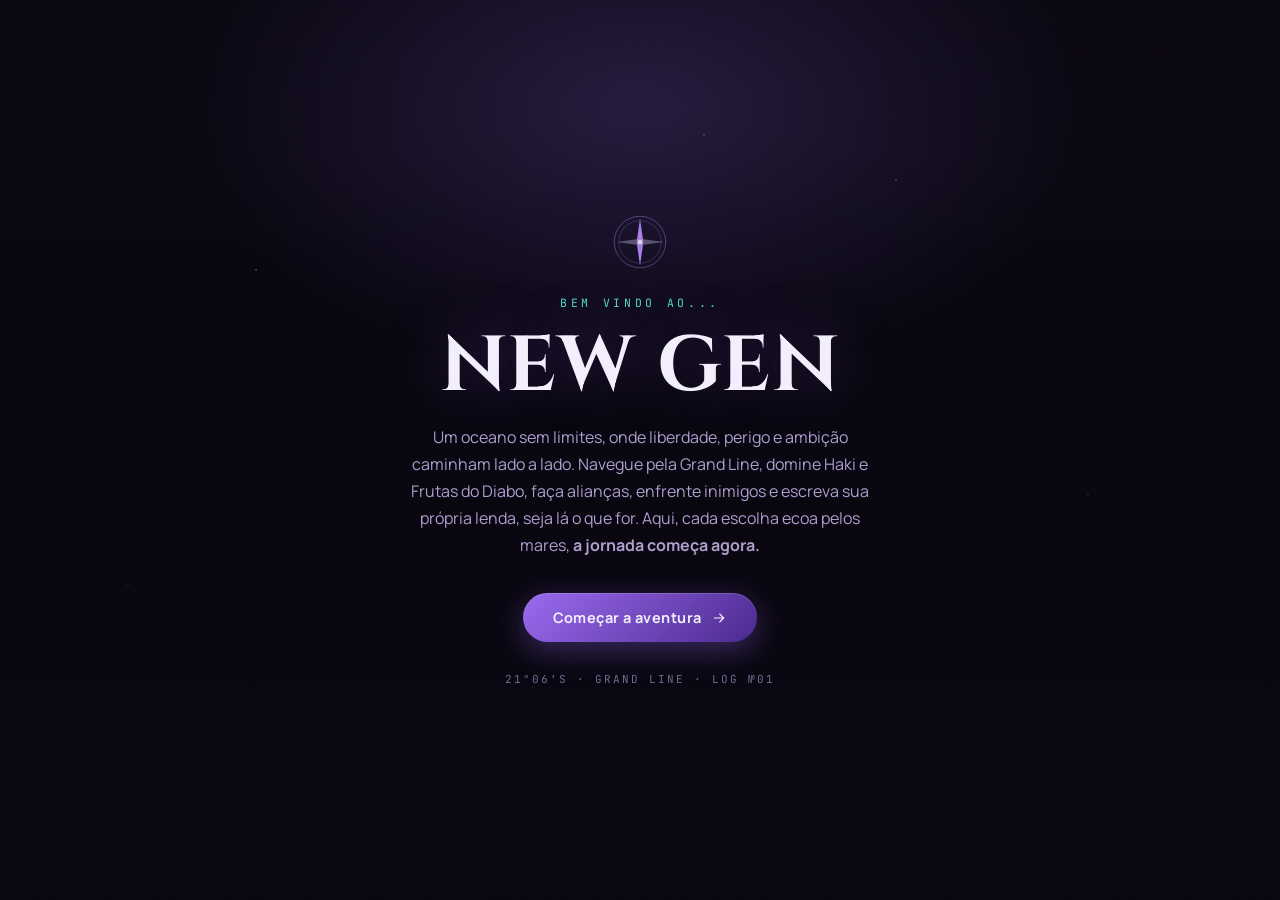
<file: index.html>
<!DOCTYPE html>
<html lang="pt-br">
<head>
<meta charset="UTF-8">
<meta name="viewport" content="width=device-width, initial-scale=1.0">
<title>NEW GEN RPG</title>
<meta name="description" content="Wiki oficial do RPG do Alan: atributos, raças, classes, estilos de luta e Akuma no Mi da Grand Line.">

<link rel="icon" type="image/png" href="https://uploads.onecompiler.io/44f63fbub/44tg6w63q/___1_-removebg-preview.png">

<link rel="preconnect" href="https://fonts.googleapis.com">
<link rel="preconnect" href="https://fonts.gstatic.com" crossorigin>
<link href="https://fonts.googleapis.com/css2?family=Cinzel:wght@500;600;700;800&family=Manrope:wght@400;500;600;700;800&family=JetBrains+Mono:wght@400;500;600&display=swap" rel="stylesheet">

<link rel="stylesheet" href="styles.css">
</head>
<body>

<!-- ================= LANDING ================= -->
<div class="landing" id="landing">
  <div class="landing-bg"></div>
  <div class="landing-grain"></div>
  <div class="landing-stars" id="landingStars"></div>

  <div class="landing-content">
    <div class="landing-mark" aria-hidden="true">
      <svg viewBox="0 0 100 100" class="compass-mini">
        <circle cx="50" cy="50" r="46" class="c-ring"/>
        <circle cx="50" cy="50" r="38" class="c-ring c-ring-soft"/>
        <path d="M50 8 L56 50 L50 92 L44 50 Z" class="c-needle-n"/>
        <path d="M8 50 L50 44 L92 50 L50 56 Z" class="c-needle-e"/>
        <circle cx="50" cy="50" r="4" class="c-hub"/>
      </svg>
    </div>

    <span class="landing-eyebrow">Bem vindo ao...</span>
    <h1 class="landing-title">NEW&nbsp;GEN</h1>
    <p class="landing-sub">Um oceano sem limites, onde liberdade, perigo e ambição caminham lado a lado. Navegue pela Grand Line, domine Haki e Frutas do Diabo, faça alianças, enfrente inimigos e escreva sua própria lenda, seja lá o que for. Aqui, cada escolha ecoa pelos mares, <b>a jornada começa agora.</b></p>

    <button id="enterWikiBtn" class="btn-enter">
      <span>Começar a aventura</span>
      <svg viewBox="0 0 24 24" class="btn-enter-icon"><path d="M5 12h14M13 6l6 6-6 6"/></svg>
    </button>

    <div class="landing-coords">21°06'S · GRAND LINE · LOG №01</div>
  </div>

  <div class="landing-fade"></div>
</div>

<!-- ================= APP SHELL ================= -->
<div id="app">

  <button class="drawer-toggle" id="drawerToggle" aria-label="Abrir menu" aria-expanded="false">
    <svg viewBox="0 0 24 24"><path d="M4 7h16M4 12h16M4 17h16"/></svg>
  </button>

  <aside class="sidebar" id="sidebar">

    <div class="sidebar-head">
      <svg viewBox="0 0 100 100" class="compass" id="navCompass" aria-hidden="true">
        <circle cx="50" cy="50" r="46" class="c-ring"/>
        <circle cx="50" cy="50" r="38" class="c-ring c-ring-soft"/>
        <text x="50" y="12" class="c-label">N</text>
        <text x="50" y="93" class="c-label">S</text>
        <text x="9" y="53" class="c-label">O</text>
        <text x="91" y="53" class="c-label">L</text>
        <g id="compassNeedle" class="compass-needle">
          <path d="M50 14 L55 50 L50 86 L45 50 Z" class="c-needle-n"/>
        </g>
        <circle cx="50" cy="50" r="3.5" class="c-hub"/>
      </svg>
      <div class="sidebar-titles">
        <h2>NEW GEN</h2>
        <span>Registro de personagem</span>
      </div>
    </div>

    <nav id="mainNav">

      <span class="nav-group-label">Navegação</span>
      <a data-section="home" class="nav-active">
        <svg viewBox="0 0 24 24"><path d="M4 11l8-7 8 7M6 10v9h12v-9"/></svg>
        <span>Introdução</span>
      </a>

      <a data-section="personagem">
        <svg viewBox="0 0 24 24"><path d="M6 3v18M6 4h11l-3 3.5L17 11H6"/></svg>
        <span>Personagem</span>
      </a>

      <a data-section="ficha">
        <svg viewBox="0 0 24 24"><path d="M3 7h18M7 7v14h10V7"/></svg>
        <span>Ficha</span>
      </a>

      <a data-section="loja">
        <svg viewBox="0 0 24 24"><path d="M4 8l1.5-4h13L20 8M4 8h16v11H4zM9 8v3a3 3 0 006 0V8"/></svg>
        <span>Loja</span>
      </a>

      <a data-section="creditos">
        <svg viewBox="0 0 24 24"><path d="M12 2v20M2 12h20M6 6l12 12M18 6L6 18"/></svg>
        <span>Créditos</span>
      </a>

    </nav>

    <div class="sidebar-foot">
      <div id="accountArea" style="display:flex;gap:8px;align-items:center;justify-content:space-between;">
        <div style="font-family:var(--font-mono);font-size:12px;color:var(--fog)" id="accountLabel">Convidado</div>
        <div>
          <button id="loginBtn" style="padding:6px 10px;border-radius:8px;background:rgba(155,107,240,.12);border:1px solid rgba(155,107,240,.18);color:var(--ivory);">Entrar / Criar</button>
          <button id="logoutBtn" style="padding:6px 10px;border-radius:8px;background:transparent;border:1px solid rgba(227,189,99,.12);color:var(--lavender);display:none;">Sair</button>
        </div>
      </div>

      <div style="margin-top:12px;">
        <span>NEW GEN © 2026</span>
      </div>
    </div>
  </aside>

  <div class="drawer-overlay" id="drawerOverlay"></div>

  <!-- ================= CONTEÚDO ================= -->
  <main class="content">

    <!-- HOME -->
    <section id="home" class="section active" data-page="home">
      <div class="home-hero">
        <span class="page-eyebrow">Log de Bordo · Página 01</span>
        <h1>Bem-vindo à Grand Line.</h1>
        <p>Este é o registro completo das regras da <b>NEW GEN</b>. Escolha um capítulo ao lado — ou nos cartões abaixo — para começar a traçar sua rota rumo ao One Piece.</p>
      </div>

      <div class="home-grid">
        <button class="home-card" data-goto="personagem">
          <svg viewBox="0 0 24 24"><path d="M12 3l2.5 5.5L20 9l-4 4 1 6-5-3-5 3 1-6-4-4 5.5-.5z"/></svg>
          <h3>Personagem</h3>
          <p>Raças, classes, estilos e linhagens disponíveis.</p>
        </button>

        <button class="home-card" data-goto="ficha">
          <svg viewBox="0 0 24 24"><path d="M3 7h18M7 7v14h10V7"/></svg>
          <h3>Ficha</h3>
          <p>Área do jogador: slots, criação e edição de personagem.</p>
        </button>

        <button class="home-card" data-goto="sistemas">
          <svg viewBox="0 0 24 24"><path d="M12 2v5M12 17v5M2 12h5M17 12h5M5 5l3 3M16 16l3 3M19 5l-3 3M8 16l-3 3"/></svg>
          <h3>Sistemas</h3>
          <p>Haki, Akuma no Mi e outros sistemas especiais (dentro de Personagem).</p>
        </button>

        <button class="home-card" data-goto="loja">
          <svg viewBox="0 0 24 24"><path d="M4 8l1.5-4h13L20 8M4 8h16v11H4zM9 8v3a3 3 0 006 0V8"/></svg>
          <h3>Loja</h3>
          <p>Itens, raças e classes premium.</p>
        </button>
      </div>

      <div class="home-strip">
        <div class="home-strip-item">
          <span class="hs-num">04</span>
          <span class="hs-label">Atributos primários</span>
        </div>
        <div class="home-strip-item">
          <span class="hs-num">11</span>
          <span class="hs-label">Capítulos no registro</span>
        </div>
        <div class="home-strip-item">
          <span class="hs-num">∞</span>
          <span class="hs-label">Rotas possíveis</span>
        </div>
      </div>
    </section>

    <!-- Placeholder para outros arquivos carregados dinamicamente -->
    <div id="pages-container"></div>

  </main>
</div>

<!-- LOGIN MODAL -->
<div id="loginModal" style="display:none;position:fixed;inset:0;z-index:200;align-items:center;justify-content:center;">
  <div style="background:var(--ink-alt);padding:28px;border-radius:16px;border:1px solid var(--line);max-width:420px;margin:24px;box-shadow:0 20px 60px rgba(0,0,0,.6);">
    <h3 style="margin-top:0;">Entrar no New Gen</h3>
    <p style="margin:0 0 14px;color:var(--lavender);line-height:1.7;font-size:14px;">
      Acesse sua conta para salvar personagens, sincronizar sua ficha e utilizar os recursos online.
      Caso escolha entrar com Google, sua autenticação será realizada pelo Google. O New Gen nunca recebe nem armazena sua senha.
    </p>
    <div style="display:flex;flex-direction:column;gap:10px;">
      <input id="authUser" placeholder="Nome de usuário" style="padding:10px;border-radius:8px;border:1px solid var(--line);background:transparent;color:var(--ivory);" />
      <input id="authEmail" placeholder="E-mail (opcional)" style="padding:10px;border-radius:8px;border:1px solid var(--line);background:transparent;color:var(--ivory);" />
      <input id="authPassword" type="password" placeholder="Senha (mínimo 6 caracteres)" style="padding:10px;border-radius:8px;border:1px solid var(--line);background:transparent;color:var(--ivory);" />
      <div style="display:flex;gap:8px;">
        <button id="createAccountBtn" style="flex:1;padding:10px;border-radius:8px;background:linear-gradient(135deg,var(--violet),var(--violet-deep));color:var(--ivory);">Criar conta</button>
        <button id="doLoginBtn" style="flex:1;padding:10px;border-radius:8px;border:1px solid var(--line);">Entrar com conta local</button>
      </div>
      <button id="googleLoginBtn" style="width:100%;padding:10px;border-radius:8px;background:rgba(255,255,255,.04);border:1px solid var(--line);color:var(--ivory);">Continuar com Google</button>
      <div style="text-align:right;"><button id="closeLoginModal" style="padding:6px 10px;border-radius:8px;background:transparent;border:1px solid var(--line);">Fechar</button></div>
    </div>
  </div>
</div>

<!-- TOASTS -->
<div id="toastContainer" style="position:fixed;right:18px;bottom:18px;z-index:300;display:flex;flex-direction:column;gap:10px;pointer-events:none;"></div>

<script type="module" src="app.js"></script>
</body>
</html>
</file>
<file: styles.css>
/* ===========================================================
   NEW GEN — DESIGN TOKENS & STYLES
   =========================================================== */
:root{
  --void:        #0a0713;
  --void-alt:     #0c0916;
  --ink:          #130f22;
  --ink-alt:      #191430;
  --ink-raised:   #201a3a;
  --line:         #2b2447;
  --line-soft:    rgba(155,93,229,.16);

  --violet:       #9b6bf0;
  --violet-bright:#b98cff;
  --violet-deep:  #4c2a8f;
  --cyan:         #52d9c9;
  --gold:         #e3bd63;
  --danger:       #ff6b7a;

  --ivory:        #f2eefb;
  --lavender:     #ad9fce;
  --fog:          #736a92;

  --font-display: "Cinzel", serif;
  --font-body:    "Manrope", sans-serif;
  --font-mono:    "JetBrains Mono", monospace;

  --sidebar-w: 280px;
  --radius-sm: 8px;
  --radius-md: 14px;
  --radius-lg: 22px;
  --ease: cubic-bezier(.22,1,.36,1);
}

*,*::before,*::after{ box-sizing:border-box; }

html{ scroll-behavior:smooth; }

body{
  margin:0;
  background:var(--void);
  color:var(--ivory);
  font-family:var(--font-body);
  -webkit-font-smoothing:antialiased;
  overflow-x:hidden;
}

h1,h2,h3,h4{
  font-family:var(--font-display);
  font-weight:700;
  letter-spacing:.02em;
  margin:0;
}

p{ margin:0; }

a{ color:inherit; text-decoration:none; }

button{
  font-family:var(--font-body);
  border:none;
  background:none;
  color:inherit;
  cursor:pointer;
}

svg{ width:1em; height:1em; fill:none; stroke:currentColor; stroke-width:1.7; stroke-linecap:round; stroke-linejoin:round; }

::selection{ background:var(--violet-deep); color:var(--ivory); }

a:focus-visible, button:focus-visible{
  outline:2px solid var(--cyan);
  outline-offset:3px;
  border-radius:6px;
}

/* ================= LANDING ================= */
.landing{
  position:fixed;
  inset: 0;
  z-index: 999;
  height:100vh;
  display:flex;
  align-items:center;
  justify-content:center;
  overflow:hidden;
  transition:opacity .7s var(--ease), visibility .7s var(--ease);
}

.landing-bg{
  position:absolute; inset:0;
  background:
    radial-gradient(ellipse 60% 50% at 50% 12%, rgba(155,107,240,.20), transparent 60%),
    linear-gradient(180deg, rgba(8,6,15,.55) 0%, rgba(8,6,15,.86) 55%, var(--void) 100%),
    url('https://uploads.onecompiler.io/44f63fbub/44tg6w63q/https___twitter_com_ladinkk_t=nXtdFATJSEUqzxptTJ6zxg&s=09.webp') no-repeat center/cover;
}

.landing-grain{
  position:absolute; inset:0;
  background-image:url("data:image/svg+xml,%3Csvg xmlns='http://www.w3.org/2000/svg' width='120' height='120'%3E%3Cfilter id='n'%3E%3CfeTurbulence type='fractalNoise' baseFrequency='0.9' numOctaves='2' stitchTiles='stitch'/%3E%3C/filter%3E%3Crect width='100%25' height='100%25' filter='url(%23n)' opacity='0.05'/%3E%3C/svg%3E");
  mix-blend-mode:overlay;
  opacity:.5;
}

.landing-stars{
  position:absolute; inset:0;
  background-image:
    radial-gradient(1.5px 1.5px at 20% 30%, rgba(255,255,255,.5), transparent),
    radial-gradient(1.5px 1.5px at 70% 20%, rgba(255,255,255,.4), transparent),
    radial-gradient(1px 1px at 85% 55%, rgba(255,255,255,.35), transparent),
    radial-gradient(1px 1px at 40% 70%, rgba(255,255,255,.3), transparent),
    radial-gradient(1.5px 1.5px at 55% 15%, rgba(255,255,255,.4), transparent),
    radial-gradient(1px 1px at 10% 65%, rgba(255,255,255,.3), transparent);
  opacity:.7;
}

.landing-content{
  position:relative;
  text-align:center;
  padding:0 24px;
  max-width:680px;
  animation:rise 1s var(--ease) both;
}

@keyframes rise{
  from{ opacity:0; transform:translateY(18px); }
  to{ opacity:1; transform:translateY(0); }
}

.landing-mark{ margin:0 auto 20px; width:56px; height:56px; color:var(--violet-bright); opacity:.9; }
.compass-mini{ width:100%; height:100%; animation:spin-slow 40s linear infinite; }

@keyframes spin-slow{ to{ transform:rotate(360deg); } }

.c-ring{ fill:none; stroke:currentColor; stroke-width:1.4; opacity:.55; }
.c-ring-soft{ opacity:.3; }
.c-needle-n{ fill:var(--violet-bright); stroke:none; }
.c-needle-e{ fill:var(--lavender); stroke:none; opacity:.5; }
.c-hub{ fill:var(--ivory); stroke:none; }
.c-label{ font-family:var(--font-mono); font-size:8px; fill:var(--fog); text-anchor:middle; }

.landing-eyebrow{
  display:inline-block;
  font-family:var(--font-mono);
  font-size:11.5px;
  letter-spacing:.32em;
  text-transform:uppercase;
  color:var(--cyan);
  margin-bottom:18px;
}

.landing-title{
  font-size:clamp(42px, 8vw, 78px);
  line-height:1;
  color:var(--ivory);
  text-shadow:0 0 60px rgba(155,107,240,.35);
  margin-bottom:18px;
}

.landing-sub{
  font-size:16px;
  line-height:1.7;
  color:var(--lavender);
  max-width:480px;
  margin:0 auto 34px;
}

.btn-enter{
  display:inline-flex;
  align-items:center;
  gap:10px;
  padding:15px 30px;
  background:linear-gradient(135deg, var(--violet), var(--violet-deep));
  color:var(--ivory);
  border-radius:100px;
  font-weight:700;
  font-size:14.5px;
  letter-spacing:.03em;
  box-shadow:0 8px 30px rgba(155,107,240,.35), inset 0 1px 0 rgba(255,255,255,.15);
  transition:transform .35s var(--ease), box-shadow .35s var(--ease);
}

.btn-enter:hover{
  transform:translateY(-2px);
  box-shadow:0 12px 36px rgba(155,107,240,.5), inset 0 1px 0 rgba(255,255,255,.2);
}

.btn-enter-icon{ width:16px; height:16px; transition:transform .3s var(--ease); }
.btn-enter:hover .btn-enter-icon{ transform:translateX(3px); }

.landing-coords{
  margin-top:30px;
  font-family:var(--font-mono);
  font-size:11px;
  letter-spacing:.18em;
  color:var(--fog);
}

.landing-fade{
  position:absolute; left:0; right:0; bottom:0; height:140px;
  background:linear-gradient(180deg, transparent, var(--void));
  pointer-events:none;
}

.landing.is-hidden{
  opacity:0;
  visibility:hidden;
  pointer-events:none;
}

/* ================= APP ================= */
#app{
  display:flex;
  min-height:100vh;
  opacity:0;
  visibility:hidden;
}

#app.is-visible{ opacity:1; visibility:visible; transition:opacity .6s var(--ease); }

.sidebar{
  width:var(--sidebar-w);
  flex-shrink:0;
  background:var(--ink);
  border-right:1px solid var(--line);
  padding:26px 16px 20px;
  position:sticky;
  top:0;
  height:100vh;
  overflow-y:auto;
  display:flex;
  flex-direction:column;
  gap:8px;
}

.sidebar-head{
  display:flex;
  align-items:center;
  gap:14px;
  padding:4px 10px 22px;
  border-bottom:1px solid var(--line);
  margin-bottom:14px;
}

.compass{ width:42px; height:42px; color:var(--violet-bright); flex-shrink:0; }
.compass-needle{ transform-origin:50px 50px; transition:transform .7s var(--ease); }

.sidebar-titles h2{
  font-size:15.5px;
  color:var(--ivory);
  line-height:1.2;
}
.sidebar-titles span{
  display:block;
  font-family:var(--font-mono);
  font-size:10px;
  letter-spacing:.14em;
  text-transform:uppercase;
  color:var(--cyan);
  margin-top:4px;
}

.nav-group-label{
  font-family:var(--font-mono);
  font-size:10px;
  letter-spacing:.18em;
  text-transform:uppercase;
  color:var(--fog);
  padding:16px 12px 6px;
  display:block;
}

#mainNav a{
  display:flex;
  align-items:center;
  gap:12px;
  padding:10px 12px;
  border-radius:var(--radius-sm);
  color:var(--lavender);
  font-size:14px;
  font-weight:600;
  position:relative;
  transition:background .25s var(--ease), color .25s var(--ease);
}

#mainNav a svg{ width:17px; height:17px; flex-shrink:0; opacity:.85; }

#mainNav a:hover{
  background:rgba(155,107,240,.08);
  color:var(--ivory);
}

#mainNav a.nav-active{
  background:linear-gradient(90deg, rgba(155,107,240,.16), rgba(155,107,240,.03));
  color:var(--ivory);
  box-shadow:inset 2px 0 0 var(--violet-bright);
}

.nav-tag{
  margin-left:auto;
  font-family:var(--font-mono);
  font-style:normal;
  font-size:8.5px;
  letter-spacing:.08em;
  text-transform:uppercase;
  color:var(--gold);
  border:1px solid rgba(227,189,99,.35);
  background:rgba(227,189,99,.08);
  padding:2px 6px;
  border-radius:4px;
}

.sidebar-foot{
  margin-top:auto;
  padding:16px 12px 4px;
  border-top:1px solid var(--line);
  font-family:var(--font-mono);
  font-size:10.5px;
  color:var(--fog);
}

.drawer-toggle{
  display:none;
  position:fixed;
  top:16px; left:16px;
  z-index:60;
  width:42px; height:42px;
  align-items:center; justify-content:center;
  background:var(--ink-alt);
  border:1px solid var(--line);
  border-radius:var(--radius-sm);
  color:var(--ivory);
}
.drawer-toggle svg{ width:20px; height:20px; }

.drawer-overlay{
  display:none;
  position:fixed; inset:0;
  background:rgba(6,4,12,.6);
  backdrop-filter:blur(2px);
  z-index:45;
}

.content{
  width:100%;
  max-width:none;
  padding:64px 56px 100px;
}

.section{ display:none; }
.section.active{
  display:block;
  animation:fade-up .55s var(--ease) both;
}

@keyframes fade-up{
  from{ opacity:0; transform:translateY(14px); }
  to{ opacity:1; transform:translateY(0); }
}

.page-eyebrow{
  display:inline-block;
  font-family:var(--font-mono);
  font-size:11px;
  letter-spacing:.2em;
  text-transform:uppercase;
  color:var(--cyan);
  margin-bottom:10px;
}

.section h2{
  font-size:34px;
  color:var(--ivory);
  margin-bottom:22px;
}

.section-intro{
  color:var(--lavender);
  line-height:1.8;
  font-size:15.5px;
  max-width:70ch;
  margin-bottom:32px;
}

/* ================= HOME ================= */
.home-hero{ max-width:64ch; margin-bottom:44px; }
.home-hero h1{ font-size:38px; color:var(--ivory); margin:6px 0 16px; }
.home-hero p{ color:var(--lavender); font-size:15.5px; line-height:1.8; }

.home-grid{
  display:grid;
  grid-template-columns:repeat(auto-fit, minmax(210px,1fr));
  gap:16px;
  margin-bottom:44px;
}

.home-card{
  text-align:left;
  background:var(--ink-alt);
  border:1px solid var(--line);
  border-radius:var(--radius-md);
  padding:24px 22px;
  transition:transform .3s var(--ease), border-color .3s var(--ease), background .3s var(--ease);
}

.home-card svg{ width:22px; height:22px; color:var(--violet-bright); margin-bottom:14px; }
.home-card h3{ font-size:16px; color:var(--ivory); margin-bottom:8px; }
.home-card p{ font-size:13.5px; color:var(--fog); line-height:1.6; }

.home-card:hover{
  transform:translateY(-4px);
  border-color:var(--violet);
  background:var(--ink-raised);
}

.home-strip{
  display:flex;
  flex-wrap:wrap;
  gap:0;
  border:1px solid var(--line);
  border-radius:var(--radius-md);
  overflow:hidden;
}

.home-strip-item{
  flex:1;
  min-width:150px;
  padding:22px 26px;
  border-right:1px solid var(--line);
  background:var(--ink);
}
.home-strip-item:last-child{ border-right:none; }

.hs-num{
  display:block;
  font-family:var(--font-mono);
  font-size:26px;
  color:var(--violet-bright);
  margin-bottom:4px;
}
.hs-label{
  font-size:12px;
  color:var(--fog);
  letter-spacing:.02em;
}

/* ================= BANNER & IMAGES ================= */
.banner-frame{
  position:relative;
  border-radius:var(--radius-lg);
  overflow:hidden;
  border:1px solid var(--line);
  margin-bottom:30px;
}

.banner-img{
  width:100%;
  height:280px;
  object-fit:cover;
  object-position:center 20%;
  display:block;
}

.banner-shade{
  position:absolute; inset:0;
  background:linear-gradient(180deg, transparent 40%, rgba(10,7,19,.75) 100%);
}

/* ================= ATRIBUTOS ================= */
.attr-grid{
  display:grid;
  grid-template-columns:repeat(auto-fit, minmax(250px,1fr));
  gap:16px;
}

.attr-card{
  background:var(--ink-alt);
  border:1px solid var(--line);
  border-radius:var(--radius-md);
  padding:24px;
  transition:border-color .3s var(--ease), transform .3s var(--ease);
}

.attr-card:hover{ border-color:var(--violet); transform:translateY(-3px); }

.attr-top{
  display:flex;
  align-items:center;
  justify-content:space-between;
  margin-bottom:14px;
}

.attr-icon{
  width:36px; height:36px;
  display:flex; align-items:center; justify-content:center;
  border-radius:10px;
  background:rgba(155,107,240,.12);
  color:var(--violet-bright);
}
.attr-icon svg{ width:18px; height:18px; }

.attr-unit{
  font-family:var(--font-mono);
  font-size:11px;
  color:var(--gold);
  background:rgba(227,189,99,.08);
  border:1px solid rgba(227,189,99,.28);
  padding:3px 9px;
  border-radius:100px;
}

.attr-card h3{ font-size:17px; color:var(--ivory); margin-bottom:10px; }
.attr-card p{ font-size:14px; line-height:1.7; color:var(--lavender); }

/* ================= EMPTY STATE ================= */
.empty-state{
  border:1px dashed var(--line);
  border-radius:var(--radius-lg);
  padding:64px 32px;
  text-align:center;
  color:var(--fog);
  background:
    repeating-linear-gradient(45deg, rgba(155,107,240,.02), rgba(155,107,240,.02) 10px, transparent 10px, transparent 20px);
}

.empty-state svg{ width:30px; height:30px; color:var(--violet); opacity:.6; margin-bottom:18px; }
.empty-state h4{ font-size:16px; color:var(--lavender); font-weight:700; margin-bottom:8px; font-family:var(--font-body); }
.empty-state p{ font-size:13.5px; max-width:40ch; margin:0 auto; line-height:1.6; }

/* ================= HAKI ================= */
.haki-grid{
  display:grid;
  grid-template-columns:repeat(auto-fit,minmax(260px,1fr));
  gap:16px;
  margin:32px 0;
}

.haki-card{
  background:var(--ink-alt);
  border:1px solid var(--line);
  border-radius:var(--radius-md);
  padding:24px;
  transition:.3s;
}

.haki-card h3{
  font-size:18px;
  color:var(--ivory);
  margin:18px 0 14px;
}

.haki-card p{
  color:var(--lavender);
  line-height:1.8;
  font-size:14px;
}

.haki-type{
  padding:4px 10px;
  border-radius:999px;
  background:rgba(82,217,201,.12);
  border:1px solid rgba(82,217,201,.25);
  color:var(--cyan);
  font-size:11px;
  font-weight:700;
  text-transform:uppercase;
  letter-spacing:.08em;
  font-family:var(--font-mono);
}

.haki-card:hover{
  border-color:var(--violet);
  transform:translateY(-3px);
}

.haki-info{
  grid-column:1 / -1;
  padding:24px;
  background:var(--ink);
  border-left:4px solid var(--violet);
  border-radius:12px;
  transition:border-color .3s var(--ease), transform .3s var(--ease);
}

.haki-info h3{
  font-size:18px;
  color:var(--ivory);
  margin:0 0 14px;
}

.haki-info p{
  color:var(--lavender);
  line-height:1.8;
  font-size:14px;
}

.haki-info:hover{
  border-color:var(--gold);
  transform:translateY(-3px);
}

.haki-top{
  display:flex;
  justify-content:space-between;
  align-items:center;
  margin-bottom:12px;
}

.haki-icon{
  width:44px;
  height:44px;
  display:flex;
  align-items:center;
  justify-content:center;
  border-radius:12px;
  background:rgba(155,107,240,.12);
  font-size:22px;
}

.king-card{
  margin-top:40px;
  padding:32px;
  text-align:center;
  border:1px dashed var(--gold);
  background:linear-gradient(180deg, rgba(227,189,99,.05), transparent);
  border-radius:16px;
}

/* ================= RAÇAS ================= */
.race-grid{
  display:grid;
  grid-template-columns:repeat(auto-fit,minmax(280px,1fr));
  gap:16px;
  margin-top:32px;
  align-items:start;
}

.race-card{
  background:var(--ink-alt);
  border:1px solid var(--line);
  border-radius:var(--radius-md);
  overflow:hidden;
  transition:border-color .3s var(--ease), transform .3s var(--ease);
  display:flex;
  flex-direction:column;
  min-height:100%;
}

.race-card:hover{
  border-color:var(--violet);
  transform:translateY(-3px);
}

.race-media{
  height:200px;
  flex-shrink:0;
  background:radial-gradient(circle at 50% 30%, rgba(155,107,240,.16), transparent 70%), var(--ink);
  border-bottom:1px solid var(--line);
  overflow:hidden;
}

.race-media img{
  width:100%;
  height:100%;
  object-fit:cover;
  object-position:center;
  display:block;
}

.race-body{
  padding:22px;
  display:flex;
  flex-direction:column;
  flex:1;
  min-height:0;
}

.race-body h3{
  font-size:17px;
  color:var(--ivory);
  margin-bottom:10px;
}

.race-body > p{
  font-size:14px;
  line-height:1.7;
  color:var(--lavender);
}

.bonus-list{
  list-style:none;
  margin:16px 0 0 0;
  padding:0;
  display:flex;
  flex-wrap:wrap;
  gap:8px;
  justify-content:center;
}

.race-note{
  display:flex;
  align-items:flex-start;
  gap:10px;
  margin-top:16px;
  padding:14px 16px;
  border-radius:10px;
  border:1px dashed rgba(227,189,99,.35);
  background:rgba(227,189,99,.05);
}

.bonus-list li{
  background:rgba(82,217,201,.1);
  border:1px solid rgba(82,217,201,.28);
  color:var(--cyan);
  padding:4px 11px;
  border-radius:100px;
  font-family:var(--font-mono);
  font-size:11.5px;
  font-weight:600;
  letter-spacing:.01em;
  display:flex;
  align-items:center;
  justify-content:center;
}

.premium-list li{
  background: rgba(227,189,99,.12);
  border: 1px solid rgba(227,189,99,.45);
  color: var(--gold);
}

.race-note svg{
  width:16px;
  height:16px;
  flex-shrink:0;
  margin-top:2px;
  color:var(--gold);
}

.race-note p{
  font-size:12.5px;
  line-height:1.6;
  color:var(--lavender);
}

/* ================= TABS ================= */
.tabs-nav{
  display:flex;
  gap:8px;
  margin-bottom:32px;
  border-bottom:1px solid var(--line);
  overflow-x:auto;
  padding-bottom:16px;
}

.tab-btn{
  display:flex;
  align-items:center;
  gap:8px;
  padding:10px 16px;
  border-radius:var(--radius-sm);
  background:transparent;
  color:var(--lavender);
  font-weight:600;
  font-size:14px;
  transition:background .3s var(--ease), color .3s var(--ease), border-color .3s var(--ease);
  border-bottom:2px solid transparent;
  cursor:pointer;
  white-space:nowrap;
}

.tab-btn svg{ width:16px; height:16px; }

.tab-btn:hover{
  background:rgba(155,107,240,.08);
  color:var(--ivory);
}

.tab-btn.active{
  background:rgba(155,107,240,.12);
  color:var(--ivory);
  border-bottom-color:var(--violet-bright);
}

.tab-content{
  display:none;
  animation:fade-up .3s var(--ease) both;
}

.tab-content.active{
  display:block;
}

/* ================= RESPONSIVE ================= */
@media (max-width:900px){
  .drawer-toggle{ display:flex; }

  .sidebar{
    position:fixed;
    left:0; top:0;
    z-index:50;
    transform:translateX(-105%);
    transition:transform .4s var(--ease);
    box-shadow:20px 0 60px rgba(0,0,0,.4);
  }

  .sidebar.is-open{ transform:translateX(0); }

  .drawer-overlay.is-open{ display:block; }

  .content{ padding:88px 22px 70px; }

  .section h2{ font-size:27px; }
  .home-hero h1{ font-size:29px; }
}

@media (max-width:520px){
  .landing-title{ font-size:38px; }
  .landing-sub{ font-size:14.5px; }
  .btn-enter{ padding:13px 24px; font-size:13.5px; }
  .content{ padding:80px 16px 60px; }
  .attr-grid, .home-grid{ grid-template-columns:1fr; }
  .home-strip{ flex-direction:column; }
  .home-strip-item{ border-right:none; border-bottom:1px solid var(--line); }
  .home-strip-item:last-child{ border-bottom:none; }
  .race-grid{ grid-template-columns:1fr; }
  .tabs-nav{ padding-bottom:12px; }
  .tab-btn{ padding:8px 12px; font-size:13px; }
}

@media (prefers-reduced-motion: reduce){
  *{ animation-duration:.01ms !important; animation-iteration-count:1 !important; transition-duration:.01ms !important; scroll-behavior:auto !important; }
}

/* ===========================================================
   SISTEMA DE FICHA — SLOTS, EDITOR & BADGES
   =========================================================== */

/* Grid de Slots */
.slots-grid {
  display: grid;
  grid-template-columns: repeat(auto-fit, minmax(250px, 1fr));
  gap: 16px;
  margin-bottom: 32px;
}

/* Card do Slot */
.slot-card {
  background: rgba(18, 20, 29, 0.75);
  border: 1px solid rgba(255, 255, 255, 0.08);
  border-radius: 12px;
  padding: 16px;
  display: flex;
  flex-direction: column;
  justify-content: space-between;
  gap: 12px;
  transition: transform 0.2s ease, border-color 0.2s ease, box-shadow 0.2s ease;
  backdrop-filter: blur(8px);
}

.slot-card:hover {
  transform: translateY(-2px);
  border-color: rgba(155, 107, 240, 0.4);
  box-shadow: 0 6px 20px rgba(0, 0, 0, 0.4);
}

.slot-card.empty {
  border-style: dashed;
  border-color: rgba(255, 255, 255, 0.15);
  opacity: 0.85;
}

.slot-header {
  display: flex;
  justify-content: space-between;
  align-items: center;
}

.slot-badge {
  font-size: 11px;
  font-weight: 700;
  letter-spacing: 0.5px;
  text-transform: uppercase;
  padding: 3px 8px;
  border-radius: 6px;
  background: rgba(155, 107, 240, 0.15);
  color: var(--purple, #9b6bf0);
  border: 1px solid rgba(155, 107, 240, 0.3);
}

.slot-race {
  font-size: 11px;
  color: var(--teal, #52d9c9);
  font-weight: 600;
}

.slot-body h4 {
  font-size: 16px;
  margin-bottom: 6px;
  color: var(--ivory, #f5f3ef);
}

.slot-body p {
  font-size: 13px;
  color: rgba(245, 243, 239, 0.7);
  margin: 2px 0;
}

.slot-actions {
  display: flex;
  gap: 8px;
  margin-top: 8px;
}

.slot-actions .btn-primary,
.slot-actions .btn-secondary,
.slot-actions .btn-danger {
  flex: 1;
  padding: 8px 12px;
  font-size: 12px;
  border-radius: 8px;
  cursor: pointer;
  font-weight: 600;
  transition: all 0.2s ease;
  text-align: center;
  border: none;
}

.btn-primary {
  background: linear-gradient(135deg, var(--purple, #9b6bf0), #7a46e0);
  color: #fff;
}

.btn-primary:hover:not(:disabled) {
  opacity: 0.9;
  box-shadow: 0 0 12px rgba(155, 107, 240, 0.4);
}

.btn-primary:disabled {
  opacity: 0.4;
  cursor: not-allowed;
  filter: grayscale(0.8);
}

.btn-secondary {
  background: rgba(255, 255, 255, 0.05);
  color: var(--ivory, #f5f3ef);
  border: 1px solid rgba(255, 255, 255, 0.15) !important;
}

.btn-secondary:hover {
  background: rgba(255, 255, 255, 0.1);
}

.btn-danger {
  background: rgba(235, 87, 87, 0.15);
  color: #eb5757;
  border: 1px solid rgba(235, 87, 87, 0.3) !important;
}

.btn-danger:hover {
  background: rgba(235, 87, 87, 0.25);
}

/* Modal / Overlay do Editor */
.editor-overlay {
  position: fixed;
  top: 0;
  left: 0;
  width: 100vw;
  height: 100vh;
  background: rgba(6, 7, 10, 0.85);
  backdrop-filter: blur(8px);
  z-index: 1000;
  display: flex;
  align-items: center;
  justify-content: center;
  padding: 20px;
}

.editor-card {
  background: #0f111a;
  border: 1px solid rgba(155, 107, 240, 0.25);
  border-radius: 16px;
  width: 100%;
  max-width: 720px;
  max-height: 90vh;
  display: flex;
  flex-direction: column;
  overflow: hidden;
  box-shadow: 0 12px 40px rgba(0, 0, 0, 0.7);
}

.editor-header {
  padding: 16px 20px;
  border-bottom: 1px solid rgba(255, 255, 255, 0.08);
  display: flex;
  justify-content: space-between;
  align-items: center;
  background: rgba(255, 255, 255, 0.02);
}

.editor-header h3 {
  font-size: 18px;
  color: var(--ivory, #f5f3ef);
  margin: 0;
}

.close-btn {
  background: transparent;
  border: none;
  color: rgba(245, 243, 239, 0.6);
  font-size: 24px;
  line-height: 1;
  cursor: pointer;
  transition: color 0.2s;
}

.close-btn:hover {
  color: #fff;
}

.editor-form {
  padding: 20px;
  overflow-y: auto;
  flex: 1;
}

/* Seções e Agrupamentos do Formulário */
.form-group-section {
  border: 1px solid rgba(255, 255, 255, 0.08);
  border-radius: 10px;
  padding: 16px;
  background: rgba(255, 255, 255, 0.01);
}

.form-group-section legend {
  font-size: 12px;
  font-weight: 700;
  text-transform: uppercase;
  letter-spacing: 0.5px;
  color: var(--teal, #52d9c9);
  padding: 0 8px;
}

.form-grid {
  display: grid;
  grid-template-columns: repeat(auto-fit, minmax(200px, 1fr));
  gap: 12px;
}

.field {
  display: flex;
  flex-direction: column;
  gap: 6px;
}

.field.style-full {
  grid-column: 1 / -1;
}

.field label {
  font-size: 12px;
  font-weight: 600;
  color: rgba(245, 243, 239, 0.85);
  display: flex;
  align-items: center;
  justify-content: space-between;
}

.field input,
.field select,
.field textarea {
  background: rgba(0, 0, 0, 0.4);
  border: 1px solid rgba(255, 255, 255, 0.12);
  border-radius: 8px;
  padding: 9px 12px;
  color: var(--ivory, #f5f3ef);
  font-size: 13px;
  font-family: inherit;
  transition: border-color 0.2s, box-shadow 0.2s;
  outline: none;
}

.field input:focus,
.field select:focus,
.field textarea:focus {
  border-color: var(--purple, #9b6bf0);
  box-shadow: 0 0 0 2px rgba(155, 107, 240, 0.2);
}

.field input:disabled,
.field select:disabled {
  opacity: 0.4;
  cursor: not-allowed;
  background: rgba(0, 0, 0, 0.2);
}

/* Badges e Destaques Especializados */
.badge-soon {
  font-size: 10px;
  background: rgba(255, 193, 7, 0.15);
  color: #ffc107;
  border: 1px solid rgba(255, 193, 7, 0.3);
  padding: 2px 6px;
  border-radius: 4px;
  text-transform: uppercase;
  letter-spacing: 0.3px;
}

option[data-premium="true"] {
  color: #ffd700;
  background: #1a1600;
  font-weight: 600;
}
</file>
